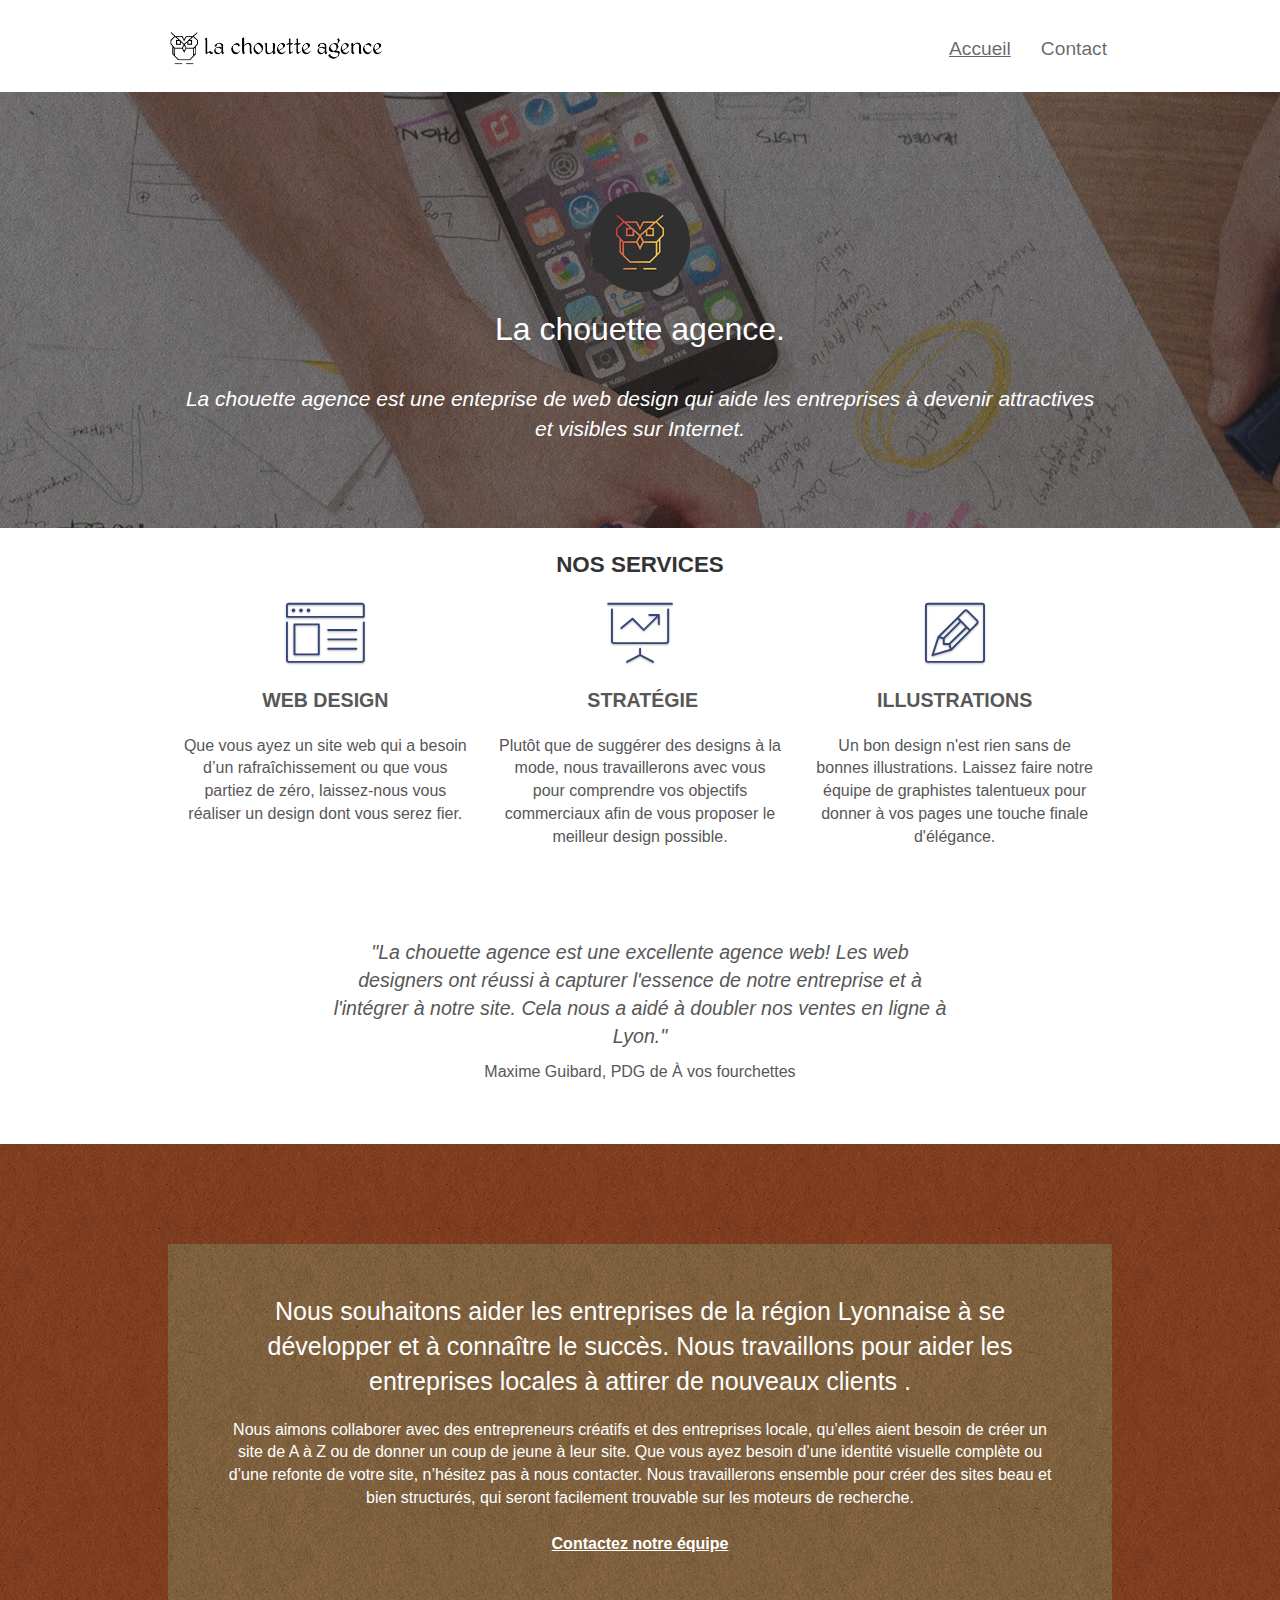
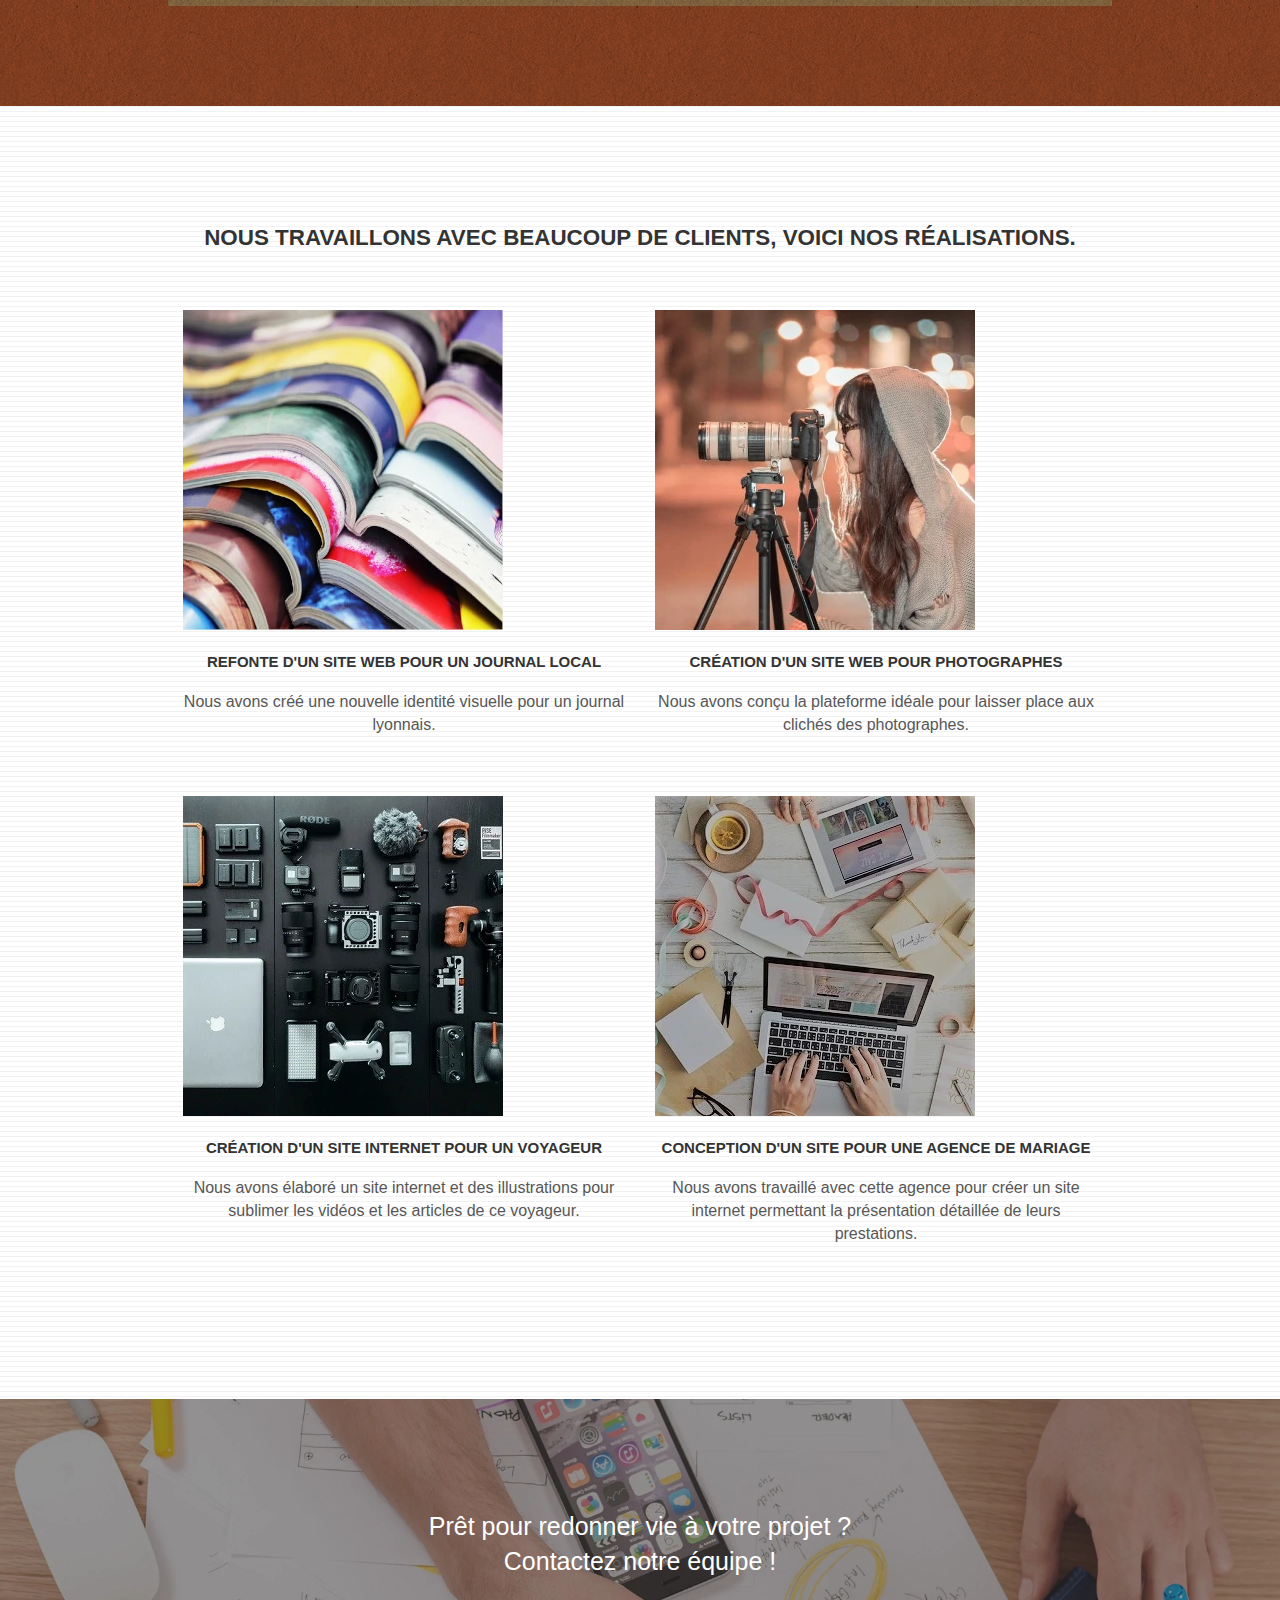
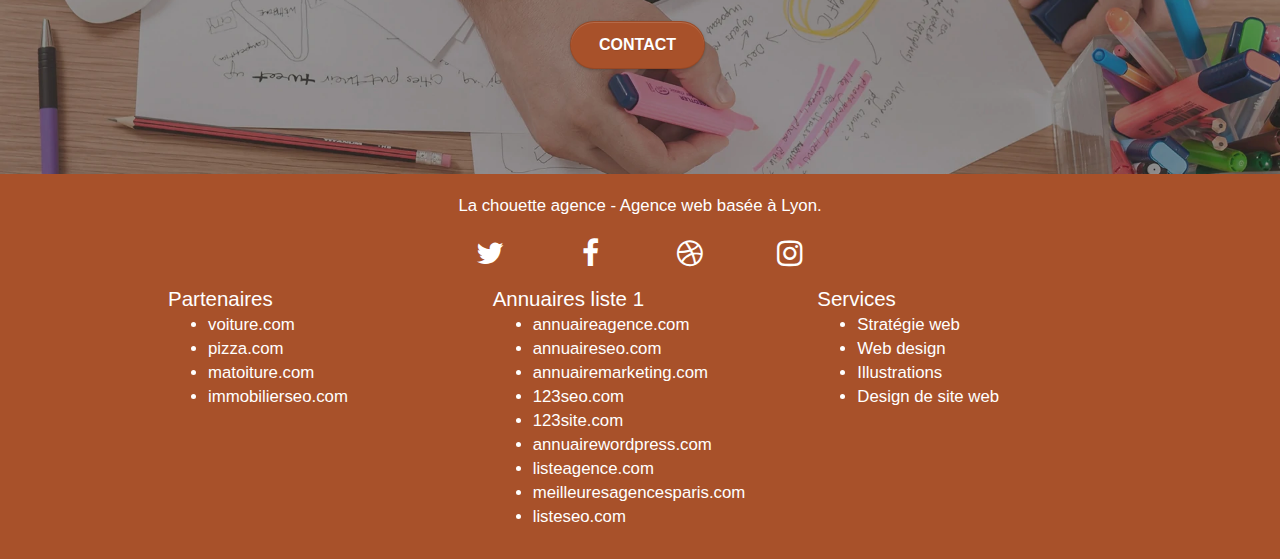
<file: index.html>
<!doctype html>
<html lang="fr">
<head>
    <meta charset="utf-8">
    <meta name="keywords" content="seo, site web, site internet, entreprise web design lyon, agence web design, web design, Stratégie web, Illustrations, Design de site web ">
    <meta name="description" content="La chouette agence entreprise webdesign Lyon, créations web design, illustrations et stratégie web.">
    <meta name="viewport" content="width=device-width, initial-scale=1.0, viewport-fit=cover">
	<meta name="robots" content="index" />
    <link rel="shortcut icon" type="image/png" href="favicon.jpg">
	
    
	<link rel="stylesheet" type="text/css" href="./css/bootstrap.min.css">
	<link rel="stylesheet" type="text/css" href="style.min.css">
	<link rel="stylesheet" type="text/css" href="./css/font-awesome.min.css">
	<link rel="stylesheet" type="text/css" href="./css/et-line.min.css">	
    
	
    <title>La chouette agence, entreprise webdesign Lyon, créations web design, illustrations et stratégie web.</title>

    
<!-- Analytics -->
 
<!-- Analytics END -->
    
</head>
<body>
<!-- Principal conteneur -->
<div class="page-container">
    
<!-- bloc-0 -->
<div class="bloc bgc-white l-bloc " id="bloc-0">
	<div class="container bloc-sm">

		<nav class="navbar row">
			<div class="navbar-header">
				
				<a class="navbar-brand" href="index.html"><img src="img/la-chouette-agence.png" alt="La Chouette web design logo agence web meilleure agence" height="40" /></a>
				
				<button id="nav-toggle" type="button" class="ui-navbar-toggle navbar-toggle" data-toggle="collapse" data-target=".navbar-1">
					<span class="sr-only">Toggle navigation</span><span class="icon-bar"></span><span class="icon-bar"></span><span class="icon-bar"></span>
				</button>
			</div>
			<div class="collapse navbar-collapse navbar-1 special-dropdown-nav" role="navigation" aria-label="Header">
				<ul class="site-navigation nav navbar-nav">
					<li>
						<a href="index.html" class="sizingfooter souligneheader ">Accueil</a>
					</li>
					<li>
						<a href="web-design.html" rel="follow" class="sizingfooter">Contact </a>
					</li>
					
					
				</ul>
			</div>
		</nav>
	</div>
</div>
<!-- bloc-0 END -->

<!-- bloc-1-presentation -->

<div class="bloc bg-banniere d-bloc bg-t-edge bloc-bg-texture texture-paper b-parallax" id="bloc-1-hero" role="banner" aria-label="Presentation">
	<div class="container bloc-lg">
		<div class="row tight-width-whitespace">
			<div class="col-sm-12">
				<img src="img/logo.png" class="center-block image-resize-mode" width="100" alt="La chouette agence, entreprise web design Lyon, logo. " />
				<h1 class="text-center hero-bloc-text tc-white ">
					La chouette agence.
				</h1>
				<div class="text-center">
					<p class="punderlogo"> <em>La chouette agence est une enteprise de web design qui aide les entreprises à devenir attractives et visibles sur Internet.</em></p>
				
				</div>
			</div>
		</div>
	</div>
</div>

<!-- bloc-1-presentation END -->

<!-- bloc-2-services -->
<div class="bloc bgc-white l-bloc" id="bloc-2-services" role="main" aria-label="Services">
	
		<div class="col-sm-12 text-center">
			<h3 class="sizingh3 margintitreheader"> Nos Services</h3>
		</div>
	
		<div class="container bloc-md">
		<div class="row">
			<div class="col-sm-12 text-center">
			
			</div>
		</div>
		<div class="row voffset-lg med-width-whitespace">
			<div class="col-sm-4">
				<div class="text-center">
					<span class="et-icon-browser sm-shadow icon-dark-slate-blue icons icon-lg"></span>
				</div>				
				<p class="mg-md text-center webd">
					WEB DESIGN
				</p>
				<p class="text-center ">
					Que vous ayez un site web qui a besoin d&rsquo;un rafraîchissement ou que vous partiez de zéro, laissez-nous vous réaliser un design dont vous serez fier.
				</p>
			</div>
			<div class="col-sm-4">
				<div class="text-center">
					<span class="et-icon-presentation sm-shadow icon-dark-slate-blue icons icon-lg"></span>
				</div>
				<p class="mg-md text-center webd">
					&nbsp;STRATÉGIE
				</p>
				<p class="text-center ">
					Plutôt que de suggérer des designs à la mode, nous travaillerons avec vous pour comprendre vos objectifs commerciaux afin de vous proposer le meilleur design possible.<br>
				</p>
			</div>
			<div class="col-sm-4">
				<div class="text-center">
					<span class="et-icon-edit sm-shadow icon-dark-slate-blue icons icon-lg"></span>
				</div>
				<p class="mg-md text-center webd">
					ILLUSTRATIONS
				</p>
				<p class="text-center ">
					Un bon design n'est rien sans de bonnes illustrations. Laissez faire notre équipe de graphistes talentueux pour donner à vos pages une touche finale d'élégance.
				</p>
			</div>
		</div>
		<div class="row voffset-lg voffset">
			<div class="col-xs-12 col-md-8 col-md-offset-2 text-center">
				<p class="citation">"La chouette agence est une excellente agence web! Les web designers ont réussi à capturer l'essence de notre entreprise et à l'intégrer à notre site. Cela nous a aidé à doubler nos ventes en ligne à Lyon."</p>
				<p>Maxime Guibard, PDG de À vos fourchettes</p>						
				

			</div>
		</div>
	</div>
</div>
<!-- bloc-2-services END -->

<!-- bloc-3-what-i-do -->
<div class="bloc tc-white bgc-atomic-tangerine bg-presentation d-bloc bloc-bg-texture texture-paper b-parallax zindexlow" id="bloc-3-what-i-do" role="complementary" aria-label="On propose">
	<div class="container bloc-lg ">
		<div class="row tight-width-whitespace black-background">
			<div class="col-sm-12">
				<h2 class="mg-md text-center tc-white">
					Nous souhaitons aider les entreprises de la région Lyonnaise à se développer et à connaître le succès. Nous travaillons pour aider les entreprises locales à attirer de nouveaux clients .<br>
				</h2>
				<p class="text-center white">
					Nous aimons collaborer avec des entrepreneurs créatifs et des entreprises locale, qu’elles aient besoin de créer un site de A à Z ou de donner un coup de jeune à leur site. Que vous ayez besoin d’une identité visuelle complète ou d’une refonte de votre site, n’hésitez pas à nous contacter. Nous travaillerons ensemble pour créer des sites beau et bien structurés, qui seront facilement trouvable sur les moteurs de recherche. <br><br><a class="ltc-white bold-link" href="web-design.html" rel="follow">Contactez notre équipe</a><br>
				</p>
			</div>
		</div>
	</div>
</div>
<!-- bloc-3-what-i-do END -->

<!-- bloc-4-portfolio -->
<div class="bloc bgc-white bg-lines-h2-bg bg-repeat l-bloc" id="bloc-4-portfolio" role="complementary" aria-label="Portfolio">
	<div class="container bloc-lg">
		<div class="row">
			<div class="col-sm-12 text-center">
				<h3 class="sizingh3"> Nous travaillons avec beaucoup de clients, voici nos réalisations.</h3>
			</div>
		</div>
		<div class="row tight-width-whitespace portfolio-row">
			<div class="col-sm-6">
				<a href="#" data-lightbox="img/1.webp" data-gallery-id="gallery-1" data-caption="Refonte d'un site web pour un journal local" data-frame="snapshot-lb"><img src="img/1.webp" alt="Refonte site web journal" class="img-responsive portfolio-thumb" /></a>
				<h3 class="mg-md text-center">
					Refonte d'un site web pour un journal local
				</h3>
				<p class="text-center">
					Nous avons créé une nouvelle identité visuelle pour un journal lyonnais.
				</p>
			</div>
			<div class="col-sm-6">
				<a href="#" data-lightbox="img/2.webp" data-gallery-id="gallery-1" data-caption="Création d'un site web pour photographes" data-frame="snapshot-lb"><img src="img/2.webp" class="img-responsive portfolio-thumb" alt="Création d'un site web pour photographes." /></a>
				<h3 class="mg-md text-center">
					Création d'un site web pour photographes
				</h3>
				<p class="text-center">
					Nous avons conçu la plateforme idéale pour laisser place aux clichés des photographes.
				</p>
			</div>
		</div>
		<div class="row tight-width-whitespace portfolio-row">
			<div class="col-sm-6">
				<a href="#" data-lightbox="img/3.webp" data-gallery-id="gallery-1" data-caption="Création d'un site internet pour un voyageur" data-frame="snapshot-lb"><img src="img/3.webp" class="img-responsive portfolio-thumb" alt="Création d'un site web pour voyageur"/></a>
				<h3 class="mg-md text-center">
					Création d'un site internet pour un voyageur
				</h3>
				<p class="text-center">
					Nous avons élaboré un site internet et des illustrations pour sublimer les vidéos et les articles de ce voyageur.
				</p>
			</div>
			<div class="col-sm-6">
				<a href="#" data-lightbox="img/4.webp" data-gallery-id="gallery-1" data-caption="Conception d'un site pour une agence de mariage" data-frame="snapshot-lb"><img src="img/4.webp" class="img-responsive portfolio-thumb" alt="Création d'un site web pour agence de mariage" /></a>
				<h3 class="mg-md text-center">
					Conception d'un site pour une agence de mariage
				</h3>
				<p class="text-center">
					Nous avons travaillé avec cette agence pour créer un site internet permettant la présentation détaillée de leurs prestations.
				</p>
			</div>
		</div>
	</div>
</div>
<!-- bloc-4-portfolio END -->

<!-- bloc-5-cta -->
<div class="bloc bg-banniere d-bloc bloc-bg-texture" id="bloc-5-cta" role="complementary" aria-label="Contactez notre Equipe">
	<div class="container bloc-lg ">
		
			<h2 class="mg-md text-center tc-white" id="zindexhigh">
				Prêt pour redonner vie à votre projet ?<br>Contactez notre équipe !</h2>
			
			<div class="col-sm-12 text-center">
				<a href="web-design.html" rel="follow" class="btn btn-atomic-tangerine btn-clean btn-rd btn-lg cta-hero">Contact</a>
			</div>
		</div>
	</div>
</div>
<!-- bloc-5-cta END -->

<!-- Footer - bloc-8 -->
<div class="bloc bgc-atomic-tangerine d-bloc" id="bloc-8" role="navigation" aria-label="Footer">
	<div class="container bloc-sm">
		<div class="row">
			<div class="col-sm-12">
				<p class="text-center white sizingfooter">
					La chouette agence - Agence web basée à Lyon.<br>
				</p>
				<div class="row row-no-gutters social">
					<div class="col-sm-3">
						<div class="text-center">
							<a class="social" href="twitter.com/lachouetteagence" rel="follow" aria-label="Twitter"><span class="fa fa-twitter icon-md"></span></a>
						</div>
					</div>
					<div class="col-sm-3">
						<div class="text-center">
							<a class="social" href="facebook.com/lachouetteagence" rel="follow"  aria-label="Facebook"><span class="fa fa-facebook icon-md"></span></a>
						</div>
					</div>
					<div class="col-sm-3">
						<div class="text-center">
							<a class="social" href="dribble.com/lachouetteagence" rel="follow" aria-label="Dribble"><span class="fa fa-dribbble icon-md"></span></a>
						</div>
					</div>
					<div class="col-sm-3">
						<div class="text-center">
							<a class="social" href="instagram.com/lachouetteagence" rel="follow" aria-label="Instagram"><span class="fa fa-instagram icon-md"></span></a>
						</div>
					</div>					
				</div>
				<div class="row">
					<div class="col-sm-4 sizingfooter">
						<span class ="titrefooter">Partenaires</span>
							<ul>
								<li><a href="voiture.com" rel="follow">voiture.com</a></li>
								<li><a href="pizza.com" rel="follow">pizza.com</a></li>
								<li><a href="matoiture.com" rel="follow">matoiture.com</a></li>
								<li><a href="immobilierseo.com" rel="follow">immobilierseo.com</a></li>
							</ul>		
					</div>
					<div class="col-sm-4 sizingfooter">
						<span class ="titrefooter">Annuaires liste 1</span>
						<ul>
							<li><a href="annuaireagence.com" rel="follow">annuaireagence.com</a></li>
							<li><a href="annuaireseo.com" rel="follow">annuaireseo.com</a></li>
							<li><a href="annuairemarketing.com" rel="follow">annuairemarketing.com</a></li>
							<li><a href="123seoture.com" rel="follow">123seo.com</a></li>
							<li><a href="123site.com" rel="follow">123site.com</a></li>
							<li><a href="annuairewordpress.com" rel="follow">annuairewordpress.com</a></li>
							<li><a href="listeagence.com" rel="follow">listeagence.com</a></li>
							<li><a href="meilleuresagencesparis.com" rel="follow">meilleuresagencesparis.com</a></li>
							<li><a href="listeseo.com" rel="follow">listeseo.com</a></li>
						</ul>
					</div>
					<div class="col-sm-4 sizingfooter">
						<span class ="titrefooter">Services</span>
						<ul>
							<li><a href="web-design.html" rel="follow">Stratégie web</a></li>
							<li><a href="web-design.html" rel="follow">Web design</a></li>
							<li><a href="web-design.html" rel="follow">Illustrations</a></li>
							<li><a href="web-design.html" rel="follow">Design de site web</a></li>
							
						</ul>
					</div>
				</div>
			</div>
		</div>
	</div>
</div>
<!-- Footer - bloc-8 END -->


<!-- Principal conteneur END -->
    


	
	<script src="./js/jquery-2.1.0.js"></script>
	<script src="./js/bootstrap.js"></script>
	<script src="./js/blocs.min.js"></script>
	<script src="./js/jquery.touchSwipe.js" defer></script>
	<script src="./js/gmaps.js"></script>

</body>

</html>
</file>
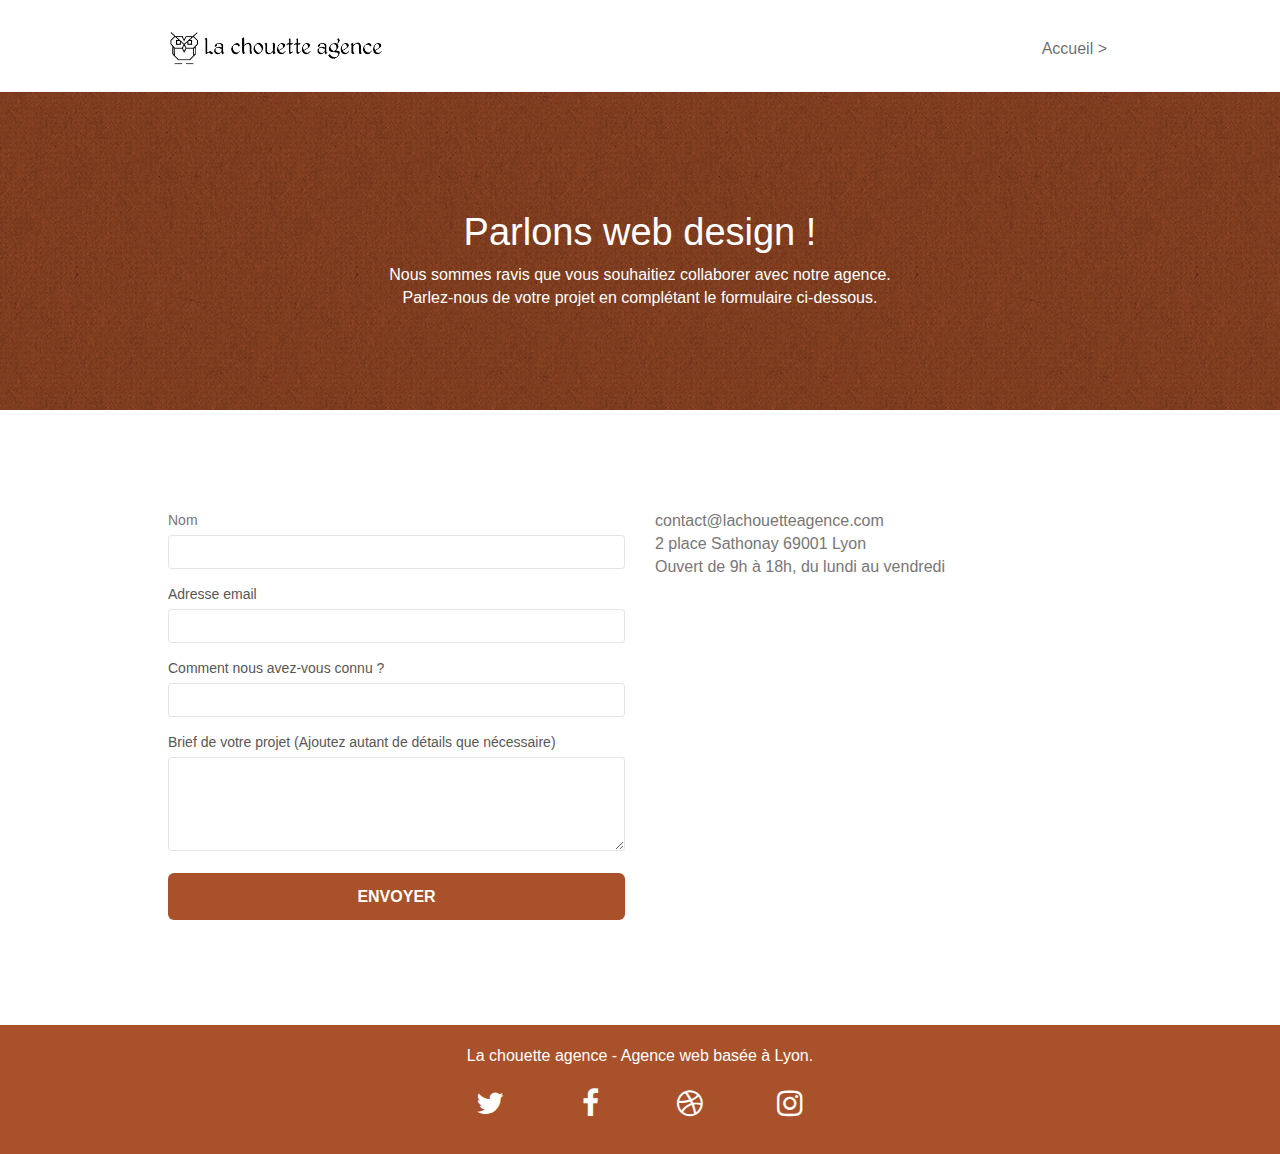
<file: web-design.html>
<!doctype html>
<html lang="fr">
<head>
    <meta charset="utf-8">
    <meta name="keywords" content="Web Design, Contact,agence design Lyon, solution web">
    <meta name="description" content="CONTACTEZ-NOUS La Chouette web design agence Lyon coordonees">
    <meta name="viewport" content="width=device-width, initial-scale=1.0, viewport-fit=cover">
    <meta name="robots" content="index" />
	<link rel="shortcut icon" type="image/png" href="favicon.jpg">
    
	<link rel="stylesheet" type="text/css" href="./css/bootstrap.min.css">	
	<link rel="stylesheet" type="text/css" href="style.min.css">		
	<link rel="stylesheet" type="text/css" href="./css/font-awesome.min.css">
	<link rel="stylesheet" type="text/css" href="./css/et-line.min.css">	
    
	
    <title>CONTACTEZ-NOUS La chouette entreprise webdesign Lyon, créations web design, illustrations et stratégie web.</title>

    
<!-- Analytics -->
 
<!-- Analytics END -->
    
</head>
<body>
<!-- Principal conteneur -->
<div class="page-container">
    
<!-- bloc-0 -->
<div class="bloc bgc-white l-bloc " id="bloc-0" role="navigation" aria-label="Header">
	<div class="container bloc-sm">

		<nav class="navbar row">
			<div class="navbar-header">
				
				<a class="navbar-brand" href="index.html"><img src="img/la-chouette-agence.png" alt="La Chouette web design logo agence web meilleure agence" height="40" /></a>
				
				<button id="nav-toggle" type="button" class="ui-navbar-toggle navbar-toggle" data-toggle="collapse" data-target=".navbar-1">
					<span class="sr-only">Toggle navigation</span><span class="icon-bar"></span><span class="icon-bar"></span><span class="icon-bar"></span>
				</button>
			</div>
			<div class="collapse navbar-collapse navbar-1 special-dropdown-nav">
				<ul class="site-navigation nav navbar-nav ">
					<li>
						<a href="index.html">Accueil ></a>
					</li>
					
					
					
				</ul>
			</div>
		</nav>
	</div>
</div>
<!-- bloc-0 END -->

<!-- bloc-6 -->
<div class="bloc bg-dots-bg bg-repeat bgc-atomic-tangerine d-bloc bloc-bg-texture texture-paper" id="bloc-6" role="main">
	<div class="container bloc-lg">
		<div class="row">
			<div class="col-sm-12">
				<h1 class="text-center hero-bloc-text tc-white">
					Parlons web design !
				</h1>
				<p class="text-center mg-lg tc-white tight-width-whitespace">
					Nous sommes ravis que vous souhaitiez collaborer avec notre agence.<br>
					Parlez-nous de votre projet en complétant le formulaire ci-dessous.
				</p>
			</div>
		</div>
	</div>
</div>
<!-- bloc-6 END -->

<!-- bloc-7 -->
<div class="bloc bgc-white l-bloc" id="bloc-7" role="form">
	<div class="container bloc-lg">
		<div class="row">
			<div class="col-sm-6">
				<form id="form_1">
					<div class="form-group">
						<label class="textpage2contrast">
							Nom
						</label>
						<input id="name" class="form-control" required  aria-label="Nom"/>
					</div>
					<div class="form-group">
						<label>
							Adresse email
						</label>
						<input id="email" class="form-control" type="email" required   aria-label="Adresse email"/>
					</div>
					<div class="form-group">
						<label>
							Comment nous avez-vous connu ?
						</label>
						<input class="form-control" type="email" required id="input_504"  aria-label="Comment nous avez-vous connu ?" />
					</div>
					<div class="form-group">
						<label>
							Brief de votre projet (Ajoutez autant de détails que nécessaire)<br>
						</label><textarea id="message" class="form-control" rows="4" cols="50" required  aria-label="Brief de votre projet (Ajoutez autant de détails que nécessaire)"></textarea>
					</div> 
					<button class="bloc-button btn btn-lg btn-block cta-hero btn-atomic-tangerine" type="submit" >
						Envoyer
					</button>
				</form>
			</div>
			<div class="col-sm-6">
				<p class="textpage2contrast">
					contact@lachouetteagence.com<br>2 place Sathonay 69001 Lyon<br>Ouvert de 9h à 18h, du lundi au vendredi<br>
				</p>
			</div>
		</div>
	</div>
</div>
<!-- bloc-7 END -->

<!-- ScrollToTop Button -->
<a class="bloc-button btn btn-d scrollToTop" onclick="scrollToTarget('1')"><span class="fa fa-chevron-up"></span></a>
<!-- ScrollToTop Button END-->


<!-- Footer - bloc-8 -->
<div class="bloc bgc-atomic-tangerine d-bloc" id="bloc-8" role="navigation" aria-label="Footer">
	<div class="container bloc-sm">
		<div class="row">
			<div class="col-sm-12">
				<p class="text-center white">
					La chouette agence - Agence web basée à Lyon.<br>
				</p>
				<div class="row row-no-gutters social socialpage2">
					<div class="col-sm-3">
						<div class="text-center">
							<a class="social" href="twitter.com/lachouetteagence" aria-label="Twitter"><span class="fa fa-twitter icon-md"></span></a>
						</div>
					</div>
					<div class="col-sm-3">
						<div class="text-center">
							<a class="social" href="facebook.com/lachouetteagence" aria-label="Facebook"><span class="fa fa-facebook icon-md"></span></a>
						</div>
					</div>
					<div class="col-sm-3">
						<div class="text-center">
							<a class="social" href="dribble.com/lachouetteagence" aria-label="Dribble"><span class="fa fa-dribbble icon-md"></span></a>
						</div>
					</div>
					<div class="col-sm-3">
						<div class="text-center">
							<a class="social" href="instagram.com/lachouetteagence" aria-label="Instagram"><span class="fa fa-instagram icon-md"></span></a>
						</div>
					</div>
				</div>
			</div>
		</div>
	</div>
</div>
<!-- Footer - bloc-8 END -->

</div>
<!-- Principal conteneur END -->    


</body>

	<script src="./js/jquery-2.1.0.min.js"></script>
	<script src="./js/bootstrap.min.js"></script>
	<script src="./js/blocs.min.js"></script>
	<script src="./js/jqBootstrapValidation.js"></script>
	<script src="./js/formHandler.js"></script>

</html>
</file>
<file: style.min.css>
body{margin:0;padding:0;background:#FFF;overflow-x:hidden;-webkit-font-smoothing:antialiased;-moz-osx-font-smoothing:grayscale}.headerpage2{top:22px!important;right:26%!important;text-decoration:none}.souligneheader{text-decoration: underline;}.socialpage2{margin-left:33%!important;color:#FFFFFF!important}.textpage2contrast{color:#797676}.zindexlow{z-index:0}#zindexhigh{z-index:9999999999}a,button{transition:all .3s ease-in-out;outline:none!important}a:hover{text-decoration:none;cursor:pointer}#page-loading-blocs-notifaction{position:fixed;top:0;bottom:0;width:100%;z-index:100000;background:#FFF url(img/pageload-spinner.gif) no-repeat center center}.bloc{width:100%;clear:both;background:50% 50% no-repeat;padding:0 50px;-webkit-background-size:cover;-moz-background-size:cover;-o-background-size:cover;background-size:cover;position:relative}.sizingfooter{font-size:1.2em}.titrefooter{font-size:1.22em}.bloc .container{padding-left:0;padding-right:0}.bloc-lg{padding:100px 50px}.bloc-md{padding:50px}.bloc-sm{padding:20px 50px}.bg-center,.bg-l-edge,.bg-r-edge,.bg-t-edge,.bg-b-edge,.bg-tl-edge,.bg-bl-edge,.bg-tr-edge,.bg-br-edge,.bg-repeat{-webkit-background-size:auto!important;-moz-background-size:auto!important;-o-background-size:auto!important;background-size:auto!important}.bg-repeat{background:repeat}.bg-t-edge{background:top no-repeat}.bloc-bg-texture::before{content:"";background-size:2px 2px;position:absolute;top:0;bottom:0;left:0;right:0}.texture-paper::before{background:url(img/texture-paper.webp);background-size:280px 280px}.b-parallax{background-attachment:fixed}.d-bloc{color:#fff}.d-bloc button:hover{color:#fff}.d-bloc .icon-round,.d-bloc .icon-square,.d-bloc .icon-rounded,.d-bloc .icon-semi-rounded-a,.d-bloc .icon-semi-rounded-b{border-color:rgba(255,255,255,.9)}.d-bloc .divider-h span{border-color:rgba(255,255,255,.2)}.d-bloc .a-btn,.d-bloc .navbar a,.d-bloc .navbar-brand,.d-bloc h1 a,.d-bloc h2 a,.d-bloc h3 a,.d-bloc h4 a,.d-bloc h5 a,.d-bloc h6 a,.d-bloc p a{color:rgba(255,255,255,.6)}.d-bloc .a-btn:hover,.d-bloc .navbar a:hover,.d-bloc .navbar-brand:hover,.d-bloc a:hover .icon-sm,.d-bloc a:hover .icon-md,.d-bloc a:hover .icon-lg,.d-bloc a:hover .icon-xl,.d-bloc h1 a:hover,.d-bloc h2 a:hover,.d-bloc h3 a:hover,.d-bloc h4 a:hover,.d-bloc h5 a:hover,.d-bloc h6 a:hover,.d-bloc p a:hover{color:rgba(255,255,255,1)}.d-bloc .navbar-toggle .icon-bar{background:rgba(255,255,255,1)}.d-bloc .btn-wire,.d-bloc .btn-wire:hover{color:rgba(255,255,255,1);border-color:rgba(255,255,255,1)}.d-bloc .panel{color:rgba(0,0,0,.5)}.d-bloc .panel button:hover{color:rgba(0,0,0,.7)}.d-bloc .panel icon{border-color:rgba(0,0,0,.7)}.d-bloc .panel .divider-h span{border-color:rgba(0,0,0,.1)}.d-bloc .panel .a-btn{color:rgba(0,0,0,.6)}.d-bloc .panel .a-btn:hover{color:rgba(0,0,0,1)}.d-bloc .panel .btn-wire,.d-bloc .panel .btn-wire:hover{color:rgba(0,0,0,.7);border-color:rgba(0,0,0,.3)}.d-bloc .panel,.l-bloc{color:rgba(0,0,0,.5)}.d-bloc .panel button:hover,.l-bloc button:hover{color:rgba(0,0,0,.7)}.l-bloc .icon-round,.l-bloc .icon-square,.l-bloc .icon-rounded,.l-bloc .icon-semi-rounded-a,.l-bloc .icon-semi-rounded-b{border-color:rgba(0,0,0,.7)}.d-bloc .panel .divider-h span,.l-bloc .divider-h span{border-color:rgba(0,0,0,.1)}.d-bloc .panel .a-btn,.l-bloc .a-btn,.l-bloc .navbar a,.l-bloc .navbar-brand,.l-bloc a .icon-sm,.l-bloc a .icon-md,.l-bloc a .icon-lg,.l-bloc a .icon-xl,.l-bloc h1 a,.l-bloc h2 a,.l-bloc h3 a,.l-bloc h4 a,.l-bloc h5 a,.l-bloc h6 a,.l-bloc p a{color:rgba(0,0,0,.6)}.d-bloc .panel .a-btn:hover,.l-bloc .a-btn:hover,.l-bloc .navbar a:hover,.l-bloc .navbar-brand:hover,.l-bloc a:hover .icon-sm,.l-bloc a:hover .icon-md,.l-bloc a:hover .icon-lg,.l-bloc a:hover .icon-xl,.l-bloc h1 a:hover,.l-bloc h2 a:hover,.l-bloc h3 a:hover,.l-bloc h4 a:hover,.l-bloc h5 a:hover,.l-bloc h6 a:hover,.l-bloc p a:hover{color:rgba(0,0,0,1)}.l-bloc .navbar-toggle .icon-bar{color:rgba(0,0,0,.6)}.d-bloc .panel .btn-wire,.d-bloc .panel .btn-wire:hover,.l-bloc .btn-wire,.l-bloc .btn-wire:hover{color:rgba(0,0,0,.7);border-color:rgba(0,0,0,.3)}.voffset{margin-top:30px}.voffset-lg{margin-top:80px}.row-no-gutters{margin-right:0;margin-left:0}.row.row-no-gutters>[class^="col-"],.row.row-no-gutters>[class*=" col-"]{padding-right:0;padding-left:0}#bloc-1-hero h1{font-size:32px}.navbar{margin-bottom:0;z-index:1}.navbar-brand{height:auto;padding:3px 15px;font-size:25px;font-weight:400;font-weight:600;line-height:44px}.navbar-brand img{max-height:200px;margin:0 5px 0 0;display:inline}.navbar-brand img[src$=svg]{min-width:100px}.nav-center .navbar-brand img{margin:0}.navbar .nav{padding-top:2px;margin-right:-16px;float:right;z-index:1}.nav>li{float:left;margin-top:4px;font-size:16px}.navbar-nav .open .dropdown-menu>li>a{text-align:inherit}.nav>li a:hover,.nav>li a:focus{background:transparent}.navbar-toggle{margin:10px 10px 0 0;border:0}.navbar-toggle:hover{background:transparent!important}.navbar-toggle .icon-bar{background-color:rgba(0,0,0,.5);width:26px}.nav-invert .navbar .nav{float:left}.nav-invert .navbar-header,.nav-invert .navbar-brand{float:right;position:relative;z-index:2}@media (min-width:768px){.site-navigation{position:absolute;top:50%;right:20px;transform:translate(0,-50%);-webkit-transform:translateY(-50%)}.nav>li .dropdown-menu a,.nav>li .dropdown-menu a:hover{color:#484848}.nav-invert .site-navigation{left:0;right:0}.nav-center{text-align:center}.nav-center .navbar-header{width:100%}.nav-center .navbar-header,.nav-center .navbar-brand,.nav-center .nav>li{float:none;display:inline-block}.nav-center .site-navigation{position:relative;width:100%;right:0;margin-right:0;margin-top:20px}.nav-center.mini-nav .navbar-toggle{float:none;margin:10px auto 0}}.nav>li>.dropdown a{background:none!important;display:block;padding:14px 15px}nav .caret{margin:0 5px}.dropdown-menu .dropdown-menu{top:-8px;left:100%}.dropdown-menu .dropmenu-flow-right{top:100%;left:0;margin-left:-1px;border-top-left-radius:0;border-top-right-radius:0}.dropdown-menu .dropdown span{border:4px solid #000;border-top-color:transparent;border-right-color:transparent;border-bottom-color:transparent;margin:6px -5px 0 0!important;float:right}.webd{font-size:1.4em;font-weight:bolder}.mg-md{margin-top:10px;margin-bottom:20px}.mg-lg{margin-top:10px;margin-bottom:40px}.btn{margin:0 5px 5px 0}.btn.pull-right{margin:0 0 5px 5px}.btn-d,.btn-d:hover,.btn-d:focus{color:#FFF;background:rgba(0,0,0,.3)}button{outline:none!important}.btn-rd{border-radius:40px}.btn-clean{border:1px solid rgba(0,0,0,.08);border-bottom-color:rgba(0,0,0,.1);text-shadow:0 1px 0 rgba(0,0,1,.1);box-shadow:0 1px 3px rgba(0,0,1,.25),inset 0 1px 0 0 rgba(255,255,255,.15)}.icon-md{font-size:30px!important}.icon-lg{font-size:60px!important}.sm-shadow{text-shadow:0 1px 2px rgba(0,0,0,.3)}.panel-sq,.panel-sq .panel-heading,.panel-sq .panel-footer{border-radius:0}.panel-rd{border-radius:30px}.panel-rd .panel-heading{border-radius:29px 29px 0 0}.panel-rd .panel-footer{border-radius:0 0 29px 29px}.form-control{border-color:rgba(0,0,0,.1);box-shadow:none}.scrollToTop{width:40px;height:40px;position:fixed;bottom:20px;right:20px;opacity:0;z-index:500;transition:all .3s ease-in-out}.scrollToTop span{margin-top:6px}.showScrollTop{font-size:14px;opacity:1}a[data-lightbox]{position:relative;display:block;text-align:center;margin-left:20%}a[data-lightbox]:hover::before{content:"+";font-family:"HelveticaNeue-Light","Helvetica Neue Light","Helvetica Neue",Helvetica,Arial;font-size:32px;width:50px;height:50px;margin-left:-80px;border-radius:50%;background:rgba(0,0,0,.6);color:#FFF;font-weight:100;z-index:1;position:absolute;top:50%;transform:translateY(-50%);-webkit-transform:translateY(-50%)}a[data-lightbox]:hover img{opacity:.6;-webkit-animation-fill-mode:none;animation-fill-mode:none}#lightbox-modal{display:flex;align-items:center}#lightbox-modal .modal-dialog{width:90%;max-width:900px;margin:0 auto 0}#lightbox-modal .modal-dialog img{max-height:90vh;margin:0 auto}.lightbox-caption{padding:20px;color:#FFF;background:rgba(0,0,0,.5);position:absolute;left:15px;right:15px;bottom:5px}.close-lightbox{color:#FFF;font-size:30px;position:absolute;top:20px;right:20px;z-index:20;background:rgba(0,0,0,.5);border:none;line-height:30px;padding:0 9px 5px;opacity:.3}.close-lightbox:hover,.next-lightbox:hover,.prev-lightbox:hover{opacity:1;color:#FFF}.next-lightbox,.prev-lightbox{font-size:20px;color:rgba(255,255,255,.9);background:rgba(0,0,0,.5);transition:all .2s ease-in-out;position:absolute;top:45%;z-index:1;opacity:.4}.next-lightbox{padding:6px 8px 1px 13px;right:25px}.prev-lightbox{padding:6px 13px 1px 10px;left:25px}.snapshot-lb .modal-body{padding-bottom:45px}.snapshot-lb .lightbox-caption{padding:0;color:rgba(0,0,0,.5);background:none}h1,h2,h3,h4,h5,h6,p,label,.btn{font-family:"helvetica";font-weight:400;color:#575757}a{font-family:"helvetica";font-weight:400;color:white}.container{max-width:80%}.hero-bloc-text{font-size:38px}.hero-bloc-text-sub{font-size:36px}.statement-bloc-text{line-height:26px;font-style:italic;font-size:20px;text-align:center;font-weight:lighter;max-width:520px;margin:auto auto auto auto}p{font-size:16px}.sizingh3{font-size:1.6em}.citation{font-size:1.4em;font-style:italic}.tight-width-whitespace{max-width:100%;margin:auto auto auto auto}.h1{font-size:20px;font-family:"Open Sans"}.cta-hero{margin-top:22px;color:#FFFFFF!important;text-transform:uppercase;padding:12px 28px 12px 28px;font-size:16px;font-weight:700}.social{max-width:400px;margin:auto auto auto auto;padding-top:10px;padding-bottom:15px}h2{font-size:25px;line-height:1.4em}h3{font-size:15px;text-transform:uppercase;font-weight:700;color:#333333!important}.med-width-whitespace{max-width:100%;margin:auto auto auto auto;box-shadow:0 0 0 #000}h1{color:#333333!important}h4{color:#333333!important}.icons{margin-bottom:14px;margin-top:24px}.white{color:#FFFFFF!important}.portfolio-thumb{margin-bottom:24px}.portfolio-row{margin-bottom:44px;margin-top:50px}.avatar{box-shadow:0 4px 9px rgba(0,0,0,.3)}.black-background{background-color:rgba(165,147,99,.7);padding:40px 40px 40px 40px}.bold-link{font-weight:900;text-decoration:underline!important}.bgc-white{background-color:#FFF}.bgc-dark-slate-blue{background-color:#364577}.bgc-atomic-tangerine{background-color:#A8512A}.tc-white{color:#FFFF!important}.punderlogo{color:#FFF;font-size:1.5em;position:relative;top:26px}.btn-atomic-tangerine{background:#A8512A;color:white!important}.btn-atomic-tangerine:hover{background:#C85210!important}.margintitreheader{margin-top:2%;margin-bottom:2%;}.ltc-white{color:#FFFFFF!important}.ltc-white:hover{color:#cccccc!important}.ltc-atomic-tangerine{color:#F3976C!important}.ltc-atomic-tangerine:hover{color:#c27956!important}.icon-dark-slate-blue{color:#364577!important;border-color:#364577!important}.bg-dots-bg{background-image:url(img/dots-bg.webp)}.bg-lines-h2-bg{background-image:url(img/lines-h2-bg.webp)}.bg-banniere{background-image:url(img/la-chouette-agence-banniere.webp)}.bg-presentation{background-image:url(img/image-de-presentation.webp)}@media (max-width:1024px){.bloc{padding-left:20px;padding-right:20px}.bloc.full-width-bloc,.bloc-tile-2.full-width-bloc .container,.bloc-tile-3.full-width-bloc .container,.bloc-tile-4.full-width-bloc .container{padding-left:0;padding-right:0}}@media (max-width:992px) and (min-width:768px){.navbar .nav{max-width:80%}.nav-center.navbar .nav{max-width:100%}}@media only screen and (min-width:768px) and (max-width:1024px) and (orientation:landscape){.b-parallax{background-attachment:scroll}}@media only screen and (min-width:1024px) and (max-width:1366px) and (-webkit-min-device-pixel-ratio:1.5){.b-parallax{background-attachment:scroll}}@media (max-width:991px){.container{width:100%}.b-parallax{background-attachment:scroll}.page-container,#hero-bloc{overflow-x:hidden;position:relative}.bloc-group,.bloc-group .bloc{display:block;width:100%}.bloc-fill-screen .fill-bloc-top-edge,.bloc-fill-screen .fill-bloc-bottom-edge{padding:0 20px}}@media (max-width:767px){.page-container{overflow-x:hidden;position:relative}h1,h2,h3,h4,h5,h6,p,#disqus_thread{padding-left:10px!important;padding-right:10px!important}.b-parallax{background-attachment:scroll}.navbar .nav{padding-top:0;border-top:1px solid rgba(0,0,0,.2);float:none!important}.navbar.row{margin-left:0;margin-right:0}.site-navigation{position:inherit;transform:none;-webkit-transform:none;-ms-transform:none}.nav>li{margin-top:0;border-bottom:1px solid rgba(0,0,0,.1);background:rgba(0,0,0,.05);text-align:left;padding-left:15px;width:100%}.nav>li:hover{background:rgba(0,0,0,.08)}.dropdown .dropdown a .caret{float:none;margin:5px 0 0 10px!important;border:4px solid #000;border-bottom-color:transparent;border-right-color:transparent;border-left-color:transparent}#hero-bloc .navbar .nav{background:rgba(0,0,0,.8)}#hero-bloc .navbar .nav a{color:rgba(255,255,255,.6)}.hero{padding:50px 0}.hero-nav{left:-1px;right:-1px}.navbar-collapse{padding:0;overflow-x:hidden;-webkit-box-shadow:none;box-shadow:none}.navbar-brand img{max-height:40px;width:auto}.nav-invert .navbar-header{float:none;width:100%}.nav-invert .navbar-toggle{float:left;margin-left:10px}.bloc{padding-left:0;padding-right:0}.bloc-xxl,.bloc-xl,.bloc-lg{padding:40px 0}.bloc-sm,.bloc-md{padding-left:0;padding-right:0}.bloc-tile-2 .container,.bloc-tile-3 .container,.bloc-tile-4 .container,.bloc-fill-screen .fill-bloc-top-edge,.bloc-fill-screen .fill-bloc-bottom-edge{padding-left:0;padding-right:0}.a-block{padding:0 10px}.btn-dwn{display:none}.voffset{margin-top:5px}.voffset-md{margin-top:20px}.voffset-lg{margin-top:30px}form{padding:5px}.close-lightbox{display:inline-block}.blocsapp-device-iphone5{background-size:216px 425px;padding-top:60px;width:216px;height:425px}.blocsapp-device-iphone5 img{width:180px;height:320px}}@media (max-width:400px){.bloc{padding-left:0;padding-right:0}}@media (max-width:767px){.bloc-mob-center-text{text-align:center}}@media screen and (min-width:720px) and (max-width:1366px){a[data-lightbox]{margin-left:auto}.socialpage2{margin-left:auto!important}.margintitreheader{margin-top:25px; margin-bottom:-31px}}@media screen and (max-width:719px){.social{display:flex;justify-content:space-between}.socialpage2{margin-left:auto!important;display:flex;justify-content:space-between}#bloc-3-what-i-do{display:none}.margintitreheader{margin-top:25px; margin-bottom:-31px}}@media screen and (max-width:450px){a[data-lightbox]{margin-left:auto}}
</file>
